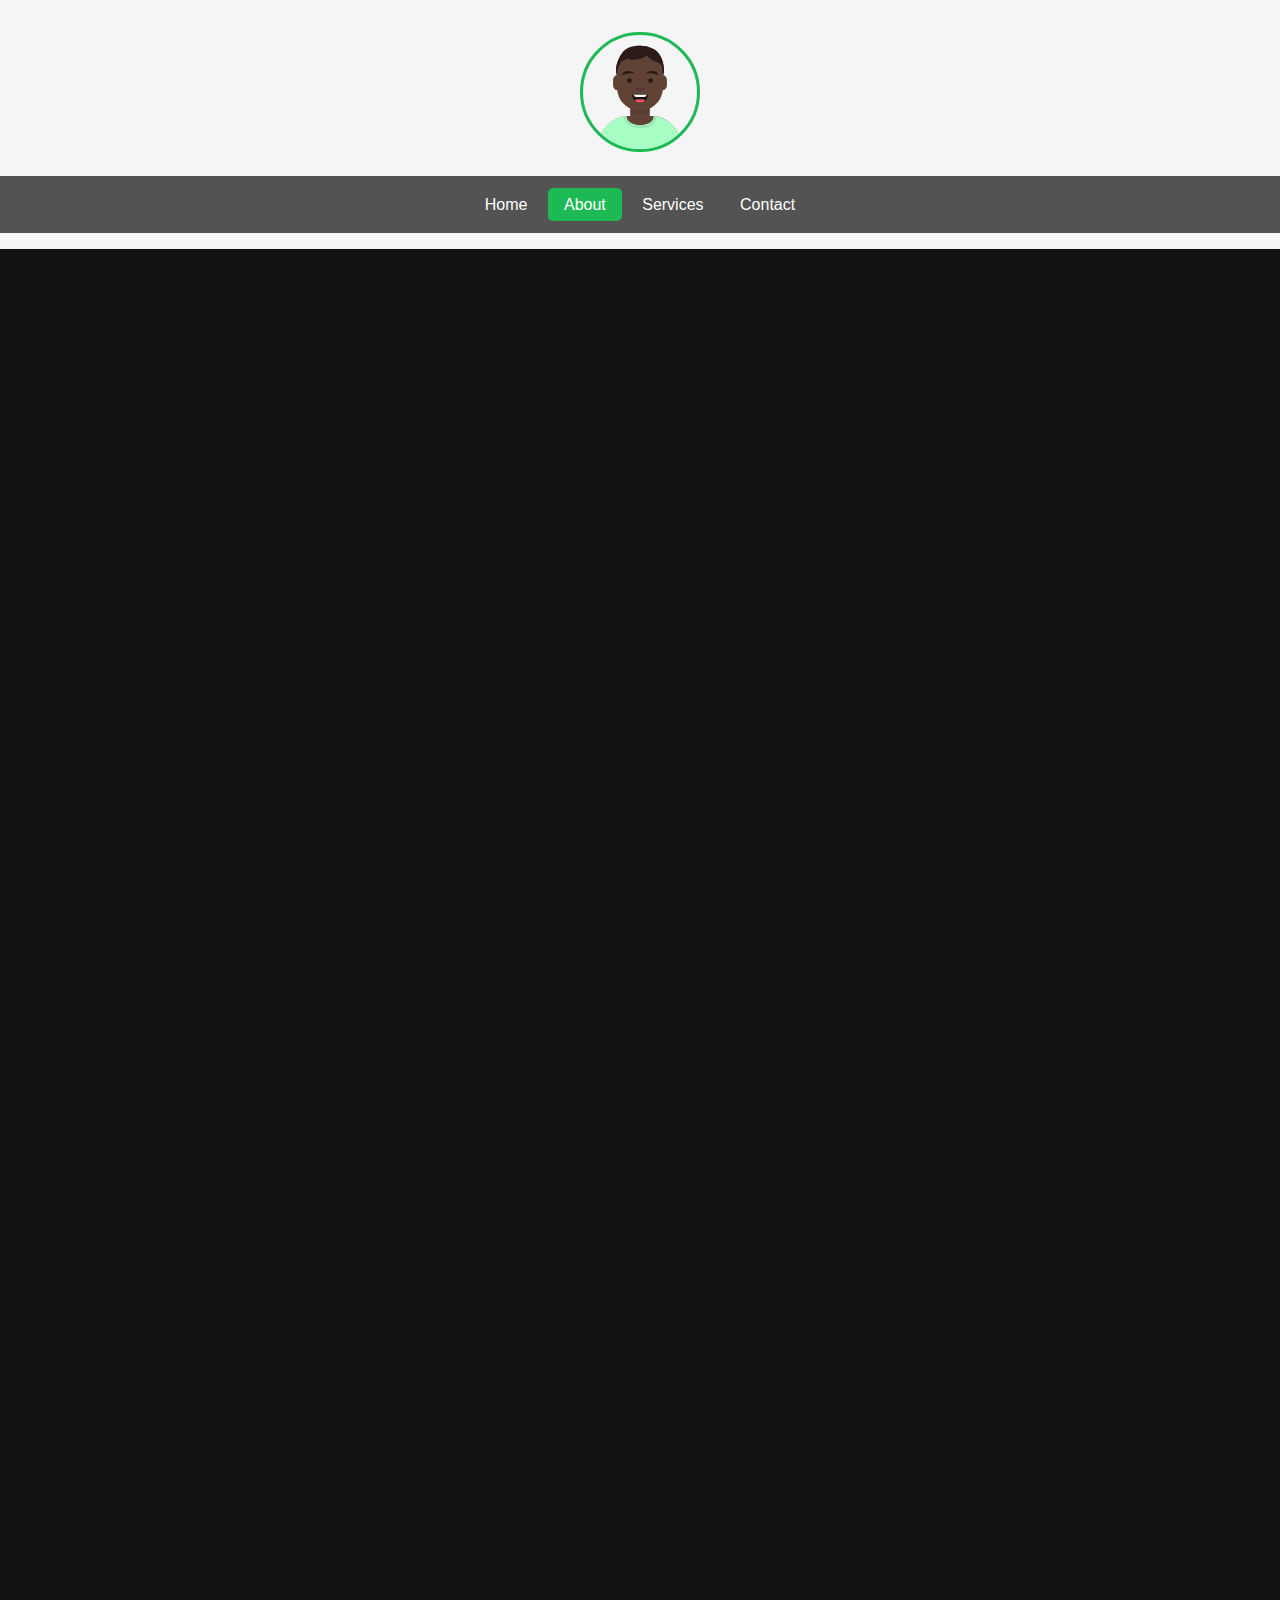
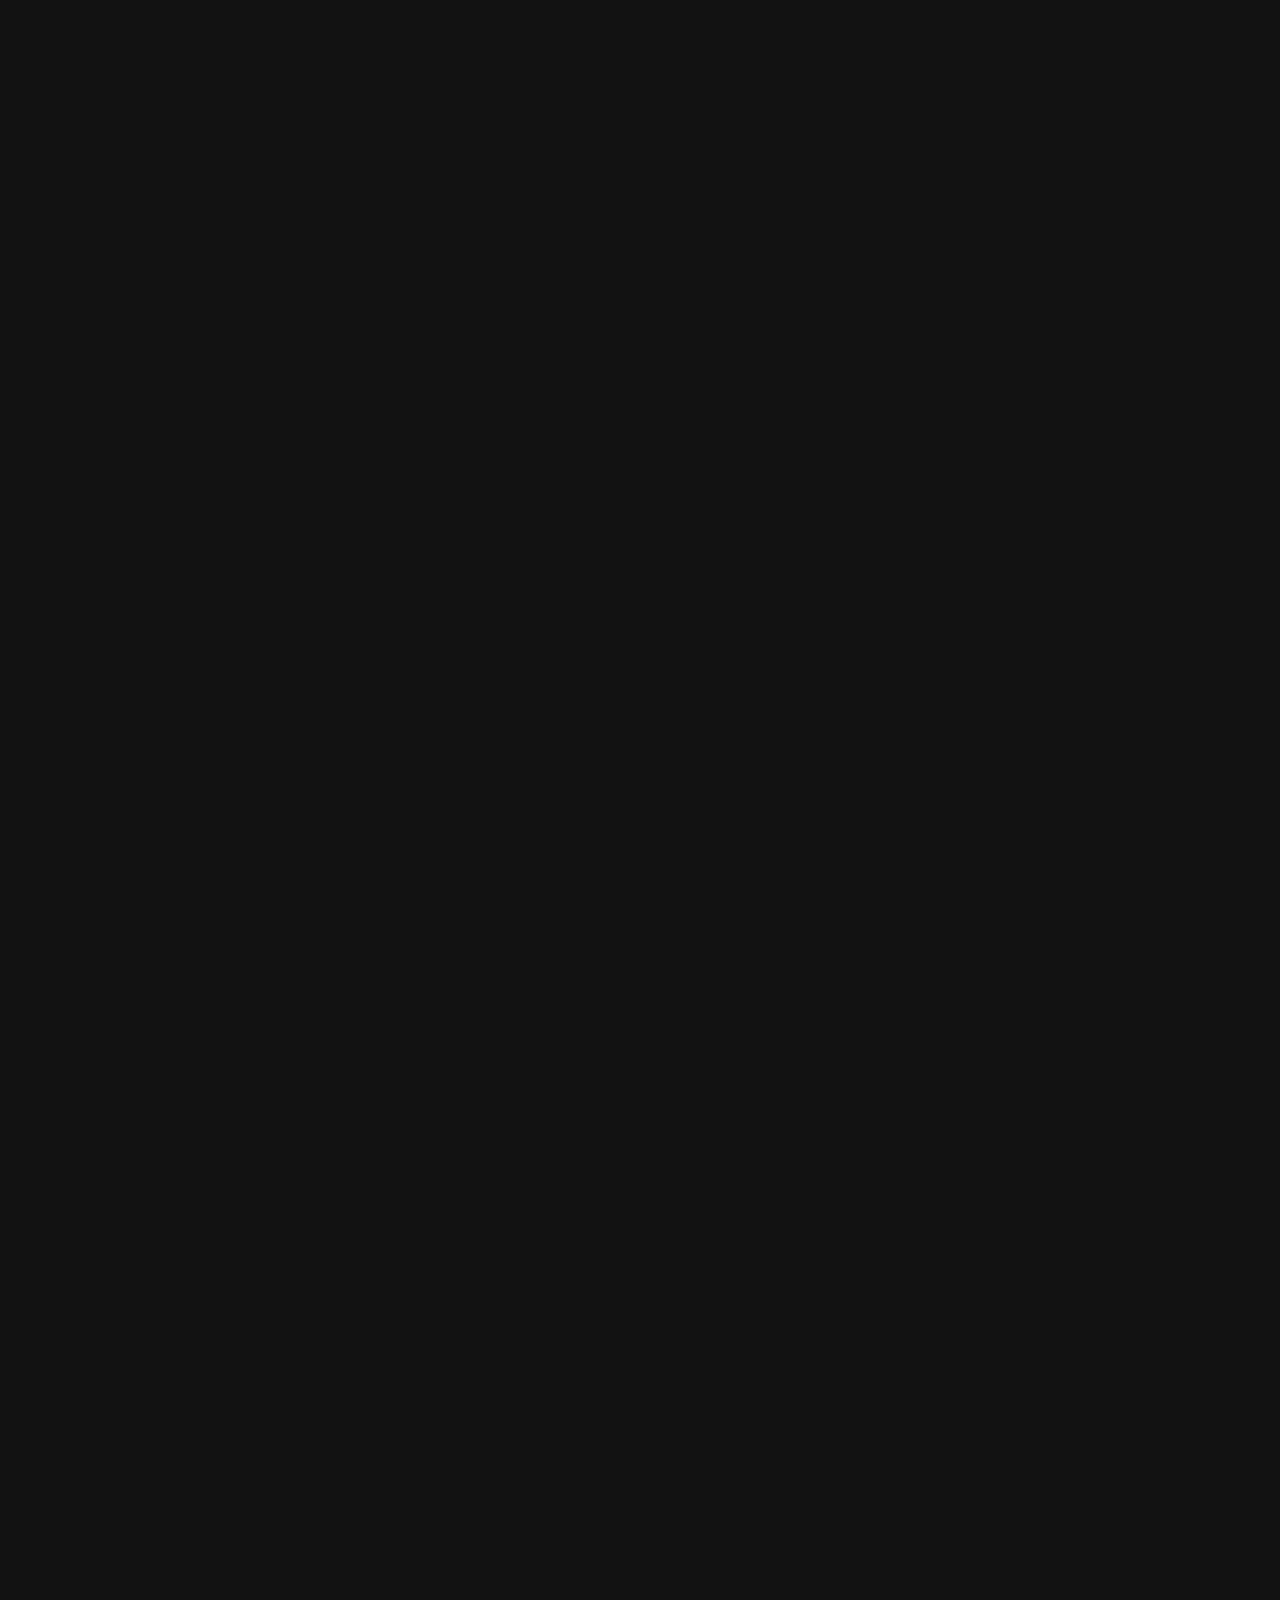
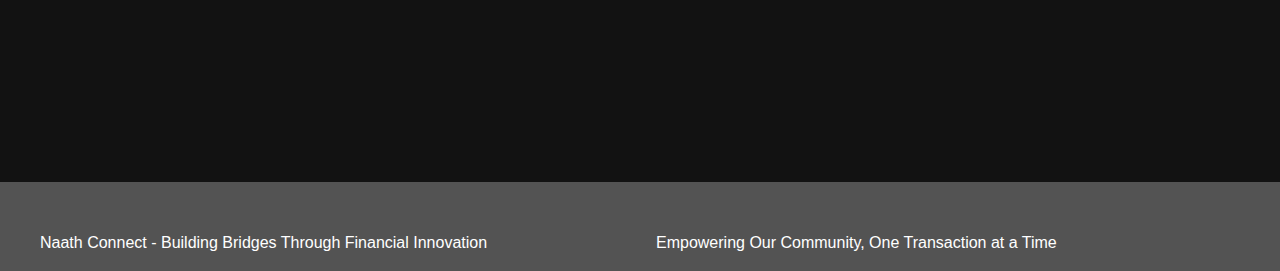
<file: about.html>
<!DOCTYPE html>
<html lang="en">
<head>
    <meta charset="UTF-8">
    <meta name="viewport" content="width=device-width, initial-scale=1.0">
    <title>Our Story - Naath Connect</title>
    <link rel="stylesheet" href="assets/css/style.css">
    <link rel="stylesheet" href="assets/css/animations.css">
</head>
<body>
    <header>
        <div class="avatar-container">
            <div class="floating-avatar">
                <img src="assets/images/avatar.svg" alt="Naath Connect Avatar">
            </div>
        </div>
        <nav>
            <a href="index.html">Home</a>
            <a href="about.html" class="active">About</a>
            <a href="services.html">Services</a>
            <a href="contact.html">Contact</a>
        </nav>
    </header>

    <main class="page-transition">
        <section class="hero about-hero">
            <h1>Our Story</h1>
            <p>Built by Family, for Family</p>
        </section>

        <section class="purpose-section">
            <div class="container">
                <h2>Our Purpose</h2>
                <div class="purpose-content">
                    <p class="emphasis-text">We exist because we've lived the struggle. Like you, we've felt the weight of responsibility to support our families across continents, watching as traditional money transfer services took advantage of our necessity to send money home.</p>
                    <div class="purpose-card">
                        <h3>Born from Necessity</h3>
                        <p>Every dollar sent home can mean the difference between a meal on the table or a child's education. We understand this because we've been there – watching large corporations profit from our community's need to support loved ones.</p>
                    </div>
                </div>
            </div>
        </section>

        <section class="mission-section">
            <div class="container">
                <h2>Our Mission</h2>
                <div class="mission-grid">
                    <div class="mission-card">
                        <h3>Community First</h3>
                        <p>To provide accessible, secure, and affordable financial services that empower African communities and strengthen family bonds across borders.</p>
                    </div>
                    <div class="mission-card">
                        <h3>Breaking Barriers</h3>
                        <p>By integrating with WhatsApp and supporting local languages, we're making money transfers as natural as sending a message to family.</p>
                    </div>
                </div>
            </div>
        </section>

        <section class="values-section">
            <div class="container">
                <h2>Our Values</h2>
                <div class="values-grid">
                    <div class="value-card">
                        <h3>Integrity Through Service</h3>
                        <p>Every transaction is handled with the care and respect your family deserves. We're not just a service – we're part of your support system.</p>
                    </div>
                    <div class="value-card">
                        <h3>Radical Transparency</h3>
                        <p>No hidden fees, no surprises. We believe you deserve to know exactly how your money moves and what it costs.</p>
                    </div>
                    <div class="value-card">
                        <h3>Community Empowerment</h3>
                        <p>By choosing Naath Connect, you're investing in a service that understands and reinvests in our community's growth.</p>
                    </div>
                </div>
            </div>
        </section>

        <section class="vision-section">
            <div class="container">
                <h2>Our Vision</h2>
                <div class="vision-content">
                    <p class="emphasis-text">We envision a world where distance doesn't mean financial disconnection. Where every family has access to fair, dignified financial services that understand their unique needs and values.</p>
                    <div class="vision-points">
                        <div class="vision-point">
                            <h3>Language Inclusion</h3>
                            <p>Supporting English and Nuer currently, but dedicated to support Swahilli, Arabic, Dinka, Anyuak, and Amharic – because financial services should speak your language.</p>
                        </div>
                        <div class="vision-point">
                            <h3>Familiar Interface</h3>
                            <p>Using WhatsApp integration because we believe financial services should feel as familiar as chatting with family.</p>
                        </div>
                        <div class="vision-point">
                            <h3>Community Growth</h3>
                            <p>Building a financial bridge that grows stronger with every transaction, supporting our community's prosperity.</p>
                        </div>
                    </div>
                </div>
            </div>
        </section>

        <section class="community-impact">
            <div class="container">
                <h2>Real Impact, Real Stories</h2>
                <div class="impact-content">
                    <p class="emphasis-text">Every transaction through Naath Connect is more than money – it's medicine for a sick relative, education for a child, or support for a family business. We know because these are our stories too.</p>
                </div>
            </div>
        </section>
    </main>

    <footer class="footer">
        <div class="footer-content">
            <p>Naath Connect - Building Bridges Through Financial Innovation</p>
            <p>Empowering Our Community, One Transaction at a Time</p>
        </div>
    </footer>
    <script src="assets/js/main.js"></script>
</body>
</html>
</file>
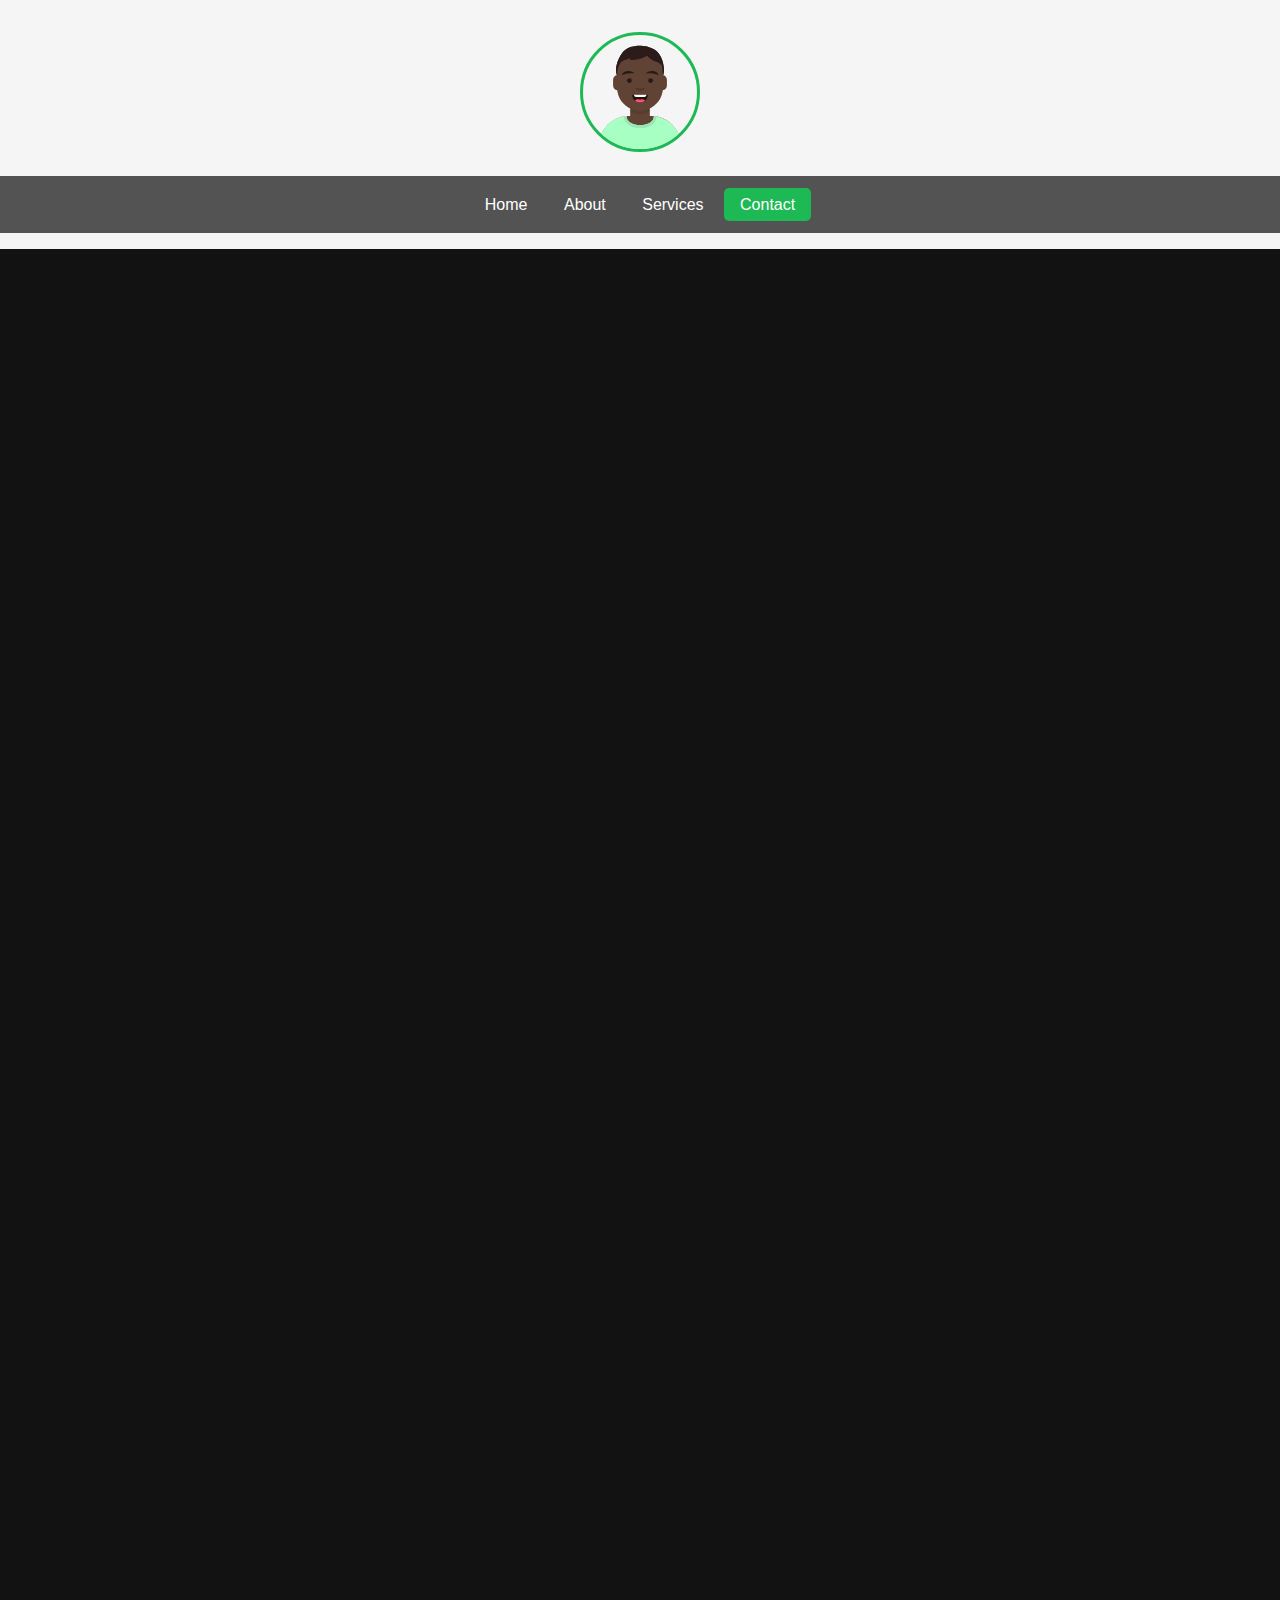
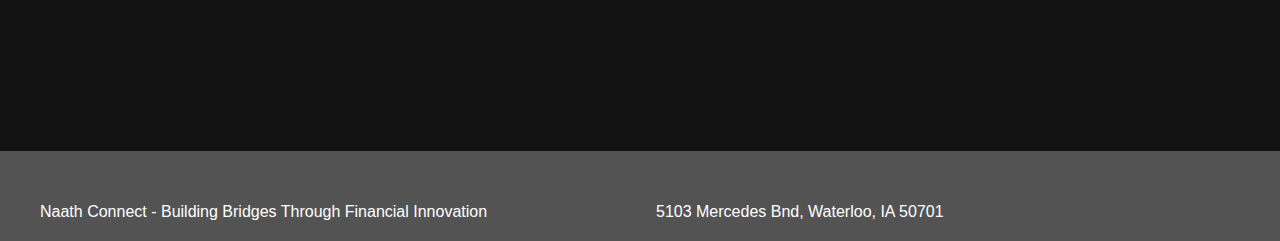
<file: contact.html>
<!DOCTYPE html>
<html lang="en">
<head>
    <meta charset="UTF-8">
    <meta name="viewport" content="width=device-width, initial-scale=1.0">
    <title>Contact Us - Naath Connect</title>
    <link rel="stylesheet" href="assets/css/style.css">
    <link rel="stylesheet" href="assets/css/animations.css">
</head>
<body>
    <header>
        <div class="avatar-container">
            <div class="floating-avatar">
                <img src="assets/images/avatar.svg" alt="Naath Connect Avatar">
            </div>
        </div>
        <nav>
            <a href="index.html">Home</a>
            <a href="about.html">About</a>
            <a href="services.html">Services</a>
            <a href="contact.html" class="active">Contact</a>
        </nav>
    </header>

    <main class="page-transition">
        <section class="hero contact-hero">
            <h1>Contact Us</h1>
            <p>Your Family's Connection Matters to Us</p>
        </section>

        <section class="contact-wrapper">
            <div class="contact-container">
                <div class="contact-info-card">
                    <h2>Let's Connect</h2>
                    <p class="contact-intro">We understand the importance of every transaction and are here to support you in your language of choice.</p>
                    
                    <div class="contact-methods">
                        <div class="contact-method whatsapp">
                            <i class="icon whatsapp"></i>
                            <h3>WhatsApp</h3>
                            <p>Chat with us directly in your preferred language</p>
                            <a href="https://wa.me/YOUR_WHATSAPP_NUMBER" class="btn whatsapp-btn">Start Chat</a>
                        </div>

                        <div class="contact-method phone">
                            <i class="icon phone"></i>
                            <h3>Phone Support</h3>
                            <p>Call us for immediate assistance</p>
                            <a href="tel:+18005551234" class="contact-link">+1 (800) 555-1234</a>
                        </div>

                        <div class="contact-method email">
                            <i class="icon email"></i>
                            <h3>Email</h3>
                            <p>Write to us anytime</p>
                            <a href="mailto:support@naathconnect.com" class="contact-link">support@naathconnect.com</a>
                        </div>
                    </div>
                </div>

                <div class="contact-form-card">
                    <h2>Send Us a Message</h2>
                    <p>We'll respond in your preferred language</p>
                    <form id="contactForm" class="modern-form">
                        <div class="form-group">
                            <label for="name">Your Name</label>
                            <input type="text" id="name" name="name" required>
                        </div>
                        
                        <div class="form-group">
                            <label for="email">Your Email</label>
                            <input type="email" id="email" name="email" required>
                        </div>

                        <div class="form-group">
                            <label for="language">Preferred Language</label>
                            <select id="language" name="language">
                                <option value="english">English</option>
                                <option value="nuer">Nuer</option>
                                <option value="dinka">Dinka</option>
                                <option value="arabic">Arabic</option>
                            </select>
                        </div>
                        
                        <div class="form-group">
                            <label for="message">Your Message</label>
                            <textarea id="message" name="message" rows="5" required></textarea>
                        </div>
                        
                        <button type="submit" class="btn primary">Send Message</button>
                    </form>
                </div>
            </div>
        </section>
    </main>

    <footer class="footer">
        <div class="footer-content">
            <p>Naath Connect - Building Bridges Through Financial Innovation</p>
            <p>5103 Mercedes Bnd, Waterloo, IA 50701</p>
        </div>
    </footer>
    <script src="assets/js/main.js"></script>
</body>
</html>
</file>
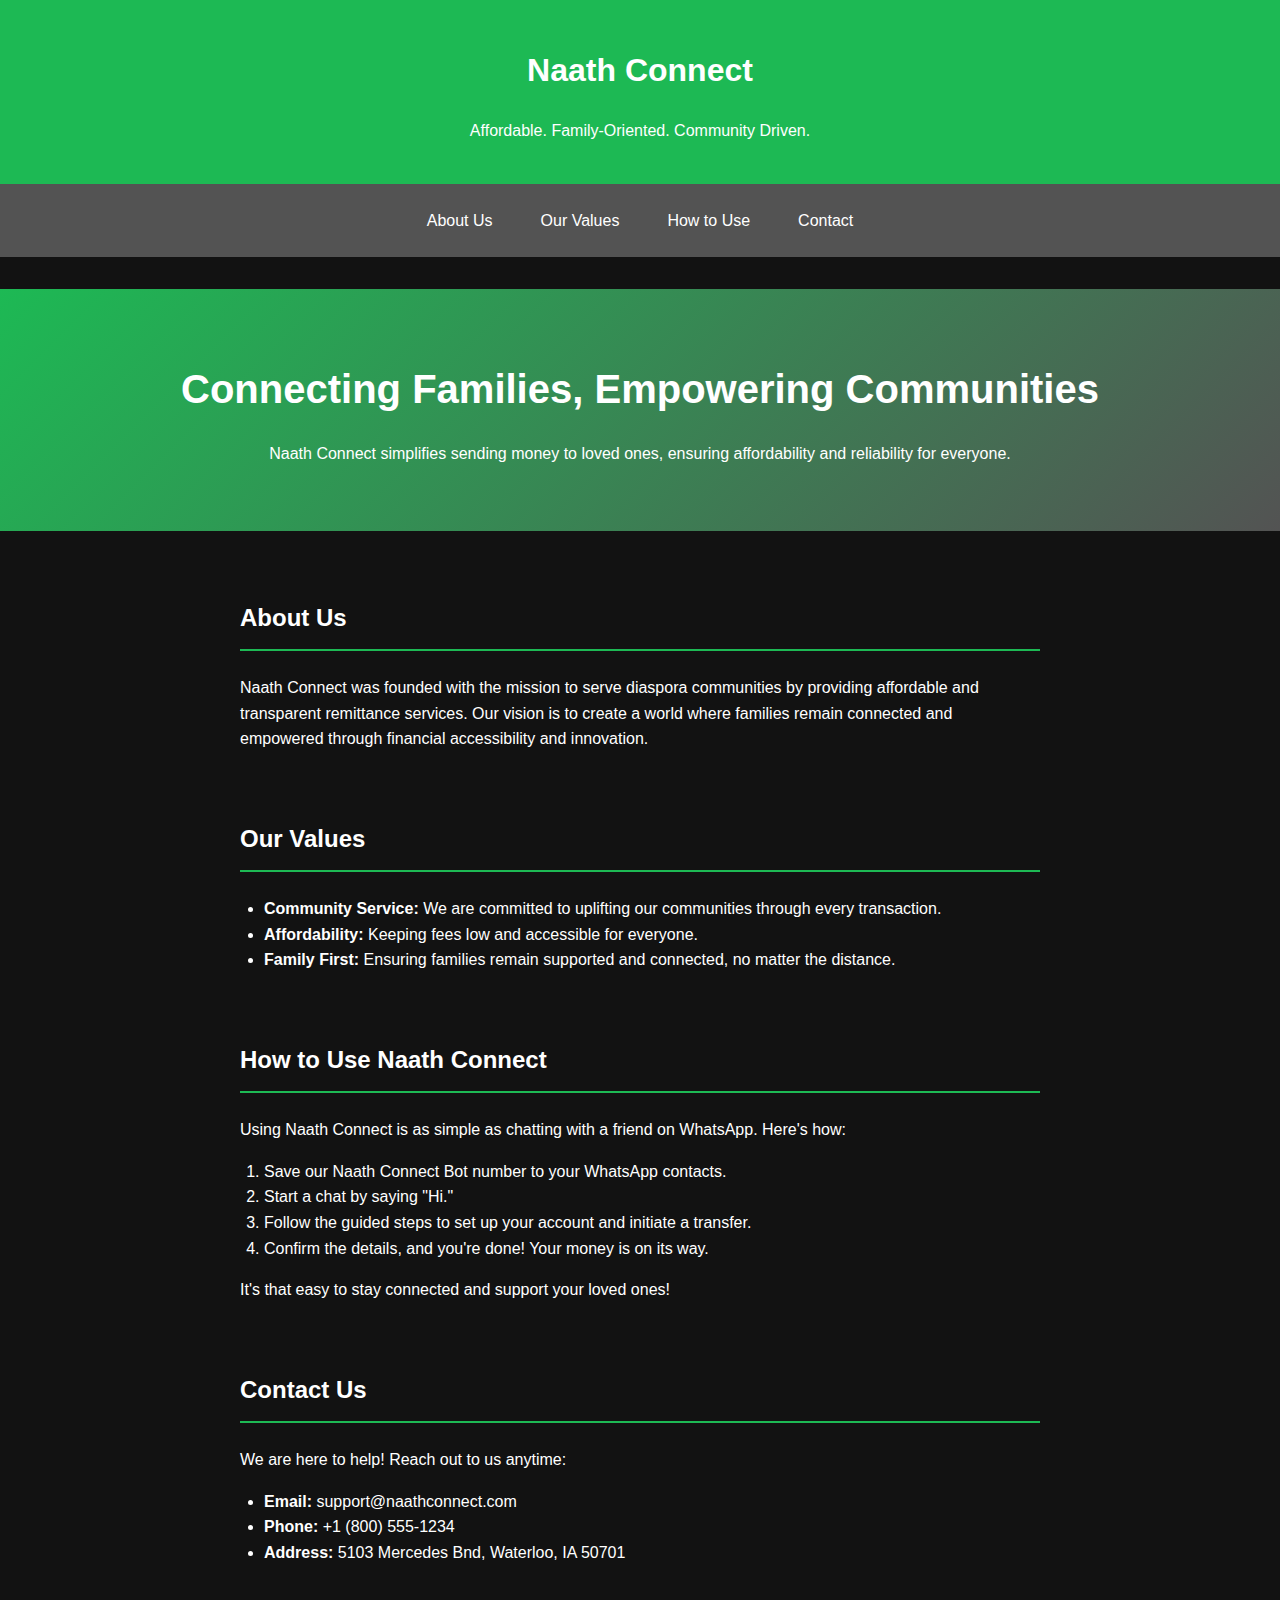
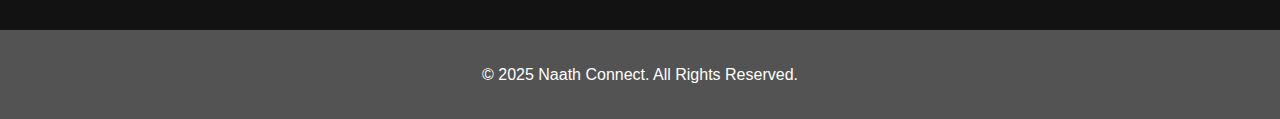
<file: index2.html>
<!DOCTYPE html>
<html lang="en">
<head>
    <meta charset="UTF-8">
    <meta name="viewport" content="width=device-width, initial-scale=1.0">
    <title>Naath Connect</title>
    <style>
        :root {
            --primary-color: #1db954;
            --background-color: #121212;
            --text-color: #ffffff;
            --accent-color: #535353;
        }

        body {
            font-family: 'Arial', sans-serif;
            margin: 0;
            padding: 0;
            background-color: var(--background-color);
            color: var(--text-color);
            line-height: 1.6;
        }

        header {
            background-color: var(--primary-color);
            color: var(--text-color);
            text-align: center;
            padding: 1.5em 0;
        }

        nav {
            display: flex;
            flex-wrap: wrap;
            justify-content: center;
            background-color: var(--accent-color);
            padding: 0.5em 0;
        }

        nav a {
            color: var(--text-color);
            margin: 0.5em;
            text-decoration: none;
            padding: 0.5em 1em;
            border-radius: 5px;
            transition: background-color 0.3s;
        }

        nav a:hover {
            background-color: var(--primary-color);
        }

        .hero {
            text-align: center;
            padding: 3em 1em;
            background: linear-gradient(135deg, var(--primary-color), var(--accent-color));
            color: var(--text-color);
        }

        .hero h1 {
            font-size: 2.5em;
            margin: 0.5em 0;
        }

        .container {
            max-width: 800px;
            margin: 0 auto;
            padding: 1em;
        }

        section {
            margin: 2em 0;
        }

        section h2 {
            border-bottom: 2px solid var(--primary-color);
            padding-bottom: 0.5em;
            margin-bottom: 1em;
        }

        ul, ol {
            padding-left: 1.5em;
        }

        footer {
            background-color: var(--accent-color);
            text-align: center;
            padding: 1em 0;
            margin-top: 2em;
        }

        @media (max-width: 768px) {
            .hero h1 {
                font-size: 2em;
            }
            nav a {
                margin: 0.25em;
                padding: 0.5em;
            }
        }
    </style>
</head>
<body>
    <header>
        <h1>Naath Connect</h1>
        <p>Affordable. Family-Oriented. Community Driven.</p>
    </header>

    <nav>
        <a href="#about">About Us</a>
        <a href="#values">Our Values</a>
        <a href="#how-to">How to Use</a>
        <a href="#contact">Contact</a>
    </nav>

    <section class="hero">
        <h1>Connecting Families, Empowering Communities</h1>
        <p>Naath Connect simplifies sending money to loved ones, ensuring affordability and reliability for everyone.</p>
    </section>

    <section id="about" class="container">
        <h2>About Us</h2>
        <p>Naath Connect was founded with the mission to serve diaspora communities by providing affordable and transparent remittance services. Our vision is to create a world where families remain connected and empowered through financial accessibility and innovation.</p>
    </section>

    <section id="values" class="container">
        <h2>Our Values</h2>
        <ul>
            <li><strong>Community Service:</strong> We are committed to uplifting our communities through every transaction.</li>
            <li><strong>Affordability:</strong> Keeping fees low and accessible for everyone.</li>
            <li><strong>Family First:</strong> Ensuring families remain supported and connected, no matter the distance.</li>
        </ul>
    </section>

    <section id="how-to" class="container">
        <h2>How to Use Naath Connect</h2>
        <p>Using Naath Connect is as simple as chatting with a friend on WhatsApp. Here's how:</p>
        <ol>
            <li>Save our Naath Connect Bot number to your WhatsApp contacts.</li>
            <li>Start a chat by saying "Hi."</li>
            <li>Follow the guided steps to set up your account and initiate a transfer.</li>
            <li>Confirm the details, and you're done! Your money is on its way.</li>
        </ol>
        <p>It's that easy to stay connected and support your loved ones!</p>
    </section>

    <section id="contact" class="container">
        <h2>Contact Us</h2>
        <p>We are here to help! Reach out to us anytime:</p>
        <ul>
            <li><strong>Email:</strong> support@naathconnect.com</li>
            <li><strong>Phone:</strong> +1 (800) 555-1234</li>
            <li><strong>Address:</strong> 5103 Mercedes Bnd, Waterloo, IA 50701</li>
        </ul>
    </section>

    <footer>
        <p>&copy; 2025 Naath Connect. All Rights Reserved.</p>
    </footer>
</body>
</html>
</file>
<file: assets/css/style.css>
:root {
    --primary-color: #1db954;
    --secondary-color: #3498DB;
    --background-color: #121212;
    --text-color: #ffffff;
    --accent-color: #535353;
    --light-bg: #1e1e1e;
    --card-bg: #282828;
}

* {
    margin: 0;
    padding: 0;
    box-sizing: border-box;
}

body {
    font-family: 'Inter', sans-serif;
    line-height: 1.6;
    background-color: var(--background-color);
    color: var(--text-color);
}

/* Header styles */
header {
    background: #f5f5f5;
    /* background: lightgreen; */
    padding: 1rem 0;
    position: relative;
    display: flex;
    flex-direction: column;
    align-items: center;
}

.logo-container {
    position: absolute;
    left: 10rem;
    top: 35%;
    transform: translateY(-50%);
    z-index: 2;
    background:  #f5f5f5;
}

.official-logo {
    max-height: 40px;
    width: auto;
    display: block;
}

.avatar-container {
    text-align: center;
    margin: 0 auto;
    padding: 1rem 0;
}

.floating-avatar img {
    width: 120px;
    height: 120px;
    border-radius: 50%;
    border: 3px solid var(--primary-color);
}

/* Navigation styles */
nav {
    background: var(--accent-color);
    padding: 1rem 0;
    width: 100%;
    text-align: center;
}

.nav-links {
    display: flex;
    justify-content: center;
    gap: 1rem;
    max-width: 600px;
    margin: 0 auto;
}

nav a {
    color: var(--text-color);
    text-decoration: none;
    padding: 0.5rem 1rem;
    border-radius: 5px;
    transition: all 0.3s ease;
}

nav a:hover, 
nav a.active {
    background-color: var(--primary-color);
}

/* Responsive adjustments */
@media (max-width: 768px) {
    .logo-container {
        position: static;
        transform: none;
        margin: 1rem auto;
        text-align: center;
    }
    
    .official-logo {
        max-height: 50px;
    }

    nav {
        padding: 0.5rem;
    }

    .nav-links {
        flex-wrap: wrap;
        justify-content: center;
    }

    nav a {
        margin: 0.25rem;
    }
}

/* Animation section styles */
.animation-section {
    position: relative;
    min-height: 300px;
    overflow: hidden;
    margin-bottom: 2rem;
    background: linear-gradient(135deg, var(--primary-color), var(--accent-color));
    border-radius: 15px;
    display: flex;
    align-items: center;
    justify-content: center;
}

#welcome-animation {
    width: 100%;
    height: 100%;
    position: absolute;
    top: 0;
    left: 0;
}

/* Responsive adjustments */
@media (max-width: 768px) {
    .logo-container {
        position: static;
        transform: none;
        text-align: center;
        border-radius: 10px;
        margin: 1rem auto;
        width: fit-content;
        background: transparent;
    }
    
    .official-logo {
        max-height: 50px;
    }
}

/* Responsive adjustments */
@media (max-width: 768px) {
    .logo-container {
        position: static;
        transform: none;
        text-align: center;
        border-radius: 10px;
        margin: 1rem auto;
        width: fit-content;
        background: transparent; /* Remove separate background on mobile */
    }
    
    header {
        padding-top: 1rem;
        text-align: center;
    }
}
.nav-container {
    max-width: 1200px;
    margin: 0 auto;
    padding: 0 2rem;
    display: flex;
    justify-content: center;
    align-items: center;
    gap: 2rem;
}

nav a {
    color: var(--text-color);
    text-decoration: none;
    padding: 0.5rem 1rem;
    border-radius: 5px;
    transition: all 0.3s ease;
}

nav a:hover, nav a.active {
    background-color: var(--primary-color);
    transform: translateY(-2px);
}

/* Hero Section */
.hero {
    min-height: 400px;
    text-align: center;
    padding: 4rem 2rem;
    background: linear-gradient(135deg, var(--primary-color), var(--accent-color));
    border-radius: 15px;
    display: flex;
    align-items: center;
    justify-content: center;
}

.hero-content {
    width: 100%;
    max-width: 800px;
    margin: 0 auto;
}

.hero h1 {
    font-size: 2.5rem;
    margin-bottom: 1rem;
}

.hero p {
    font-size: 1.2rem;
    max-width: 600px;
    margin: 0 auto;
}

/* Feature Cards */
.features {
    padding: 4rem 2rem;
    background: var(--light-bg);
}

.feature-grid {
    display: grid;
    grid-template-columns: repeat(auto-fit, minmax(280px, 1fr));
    gap: 2rem;
    max-width: 1200px;
    margin: 0 auto;
}

.feature-card {
    background: var(--card-bg);
    padding: 2rem;
    border-radius: 12px;
    box-shadow: 0 4px 6px rgba(0,0,0,0.1);
    transition: transform 0.3s ease;
    border: 1px solid rgba(255,255,255,0.1);
}

.feature-card:hover {
    transform: translateY(-5px);
    border-color: var(--primary-color);
}

.feature-card h3 {
    color: var(--primary-color);
    margin-bottom: 1rem;
}

/* How To Section */
.how-to {
    padding: 4rem 2rem;
    background: var(--background-color);
}

.steps {
    max-width: 800px;
    margin: 2rem auto;
}

.step {
    display: flex;
    align-items: center;
    gap: 1.5rem;
    margin-bottom: 2rem;
    padding: 1.5rem;
    background: var(--card-bg);
    border-radius: 8px;
    border: 1px solid rgba(255,255,255,0.1);
}

.step-number {
    background: var(--primary-color);
    color: var(--text-color);
    width: 40px;
    height: 40px;
    border-radius: 50%;
    display: flex;
    align-items: center;
    justify-content: center;
    font-weight: bold;
}

/* Buttons */
.btn {
    display: inline-block;
    padding: 0.8rem 1.5rem;
    border-radius: 25px;
    text-decoration: none;
    transition: all 0.3s ease;
    font-weight: 600;
}

.btn.primary {
    background: var(--primary-color);
    color: var(--text-color);
}

.btn.secondary {
    background: transparent;
    border: 2px solid var(--primary-color);
    color: var(--primary-color);
}

.btn:hover {
    transform: translateY(-2px);
    box-shadow: 0 4px 12px rgba(29, 185, 84, 0.3);
}

/* Footer */
footer {
    background: var(--accent-color);
    color: var(--text-color);
    padding: 3rem 2rem 1rem;
}

.footer-content {
    max-width: 1200px;
    margin: 0 auto;
    display: grid;
    grid-template-columns: repeat(auto-fit, minmax(250px, 1fr));
    gap: 2rem;
}

.footer-section h4 {
    color: var(--primary-color);
    margin-bottom: 1rem;
}

.footer-section a {
    color: var(--text-color);
    text-decoration: none;
    display: block;
    margin-bottom: 0.5rem;
    transition: color 0.3s ease;
}

.footer-section a:hover {
    color: var(--primary-color);
}

.footer-bottom {
    text-align: center;
    margin-top: 2rem;
    padding-top: 2rem;
    border-top: 1px solid rgba(255,255,255,0.1);
}

/* Section Headers */
section h2 {
    text-align: center;
    margin-bottom: 2rem;
    color: var(--primary-color);
    font-size: 2rem;
}

/* Container */
.container {
    max-width: 1200px;
    margin: 0 auto;
    padding: 0 2rem;
}

/* Animations */
@keyframes fadeIn {
    from {
        opacity: 0;
        transform: translateY(20px);
    }
    to {
        opacity: 1;
        transform: translateY(0);
    }
}

.fade-in {
    animation: fadeIn 0.5s ease-out forwards;
}

/* Responsive Design */
@media (max-width: 1200px) {
    .animation-section,
    .hero {
        margin: 2rem;
        min-height: 350px;
    }
}

@media (max-width: 768px) {
    .animation-section,
    .hero {
        min-height: 300px;
        margin: 1rem;
        padding: 2rem 1rem;
    }

    .hero h1 {
        font-size: 2rem;
    }

    .hero p {
        font-size: 1.1rem;
    }
}

@media (max-width: 480px) {
    .animation-section,
    .hero {
        min-height: 250px;
        margin: 1rem;
    }
}

/* Dark Mode Optimizations */
@media (prefers-color-scheme: dark) {
    .feature-card {
        background: var(--card-bg);
    }

    .btn.secondary {
        border-color: var(--primary-color);
        color: var(--text-color);
    }
}

/* Contact Page Styles */
.contact-hero {
    background: linear-gradient(135deg, var(--primary-color), var(--accent-color));
    padding: 4rem 2rem;
}

.contact-wrapper {
    background: var(--background-color);
    padding: 4rem 2rem;
}

.contact-container {
    max-width: 1200px;
    margin: 0 auto;
    display: grid;
    grid-template-columns: 1fr 1fr;
    gap: 3rem;
    padding: 2rem;
}

.contact-info-card,
.contact-form-card {
    background: var(--card-bg);
    padding: 2rem;
    border-radius: 12px;
    box-shadow: 0 4px 20px rgba(0,0,0,0.1);
}

.contact-methods {
    display: grid;
    gap: 2rem;
    margin-top: 2rem;
}

.contact-method {
    padding: 1.5rem;
    border: 1px solid rgba(255,255,255,0.1);
    border-radius: 8px;
    transition: all 0.3s ease;
}

.contact-method:hover {
    border-color: var(--primary-color);
    transform: translateY(-5px);
}

.contact-link {
    color: lightblue;
    text-decoration: none;
    display: block;
    margin-bottom: 0.5rem;
    transition: color 0.3s ease;
    font-style: italic;
}

.modern-form .form-group {
    margin-bottom: 1.5rem;
}

.modern-form label {
    display: block;
    margin-bottom: 0.5rem;
    color: var(--text-color);
}

.modern-form input,
.modern-form select,
.modern-form textarea {
    width: 100%;
    padding: 0.8rem;
    border: 1px solid rgba(255,255,255,0.1);
    border-radius: 6px;
    background: var(--background-color);
    color: var(--text-color);
    transition: all 0.3s ease;
}

.modern-form input:focus,
.modern-form select:focus,
.modern-form textarea:focus {
    border-color: var(--primary-color);
    outline: none;
    box-shadow: 0 0 0 2px rgba(29,185,84,0.1);
}

.whatsapp-btn {
    background: #25D366;
    color: white;
    padding: 0.8rem 1.5rem;
    border-radius: 6px;
    text-decoration: none;
    display: inline-block;
    transition: all 0.3s ease;
}

.whatsapp-btn:hover {
    background: #128C7E;
    transform: translateY(-2px);
}

/* Responsive Design */
@media (max-width: 768px) {
    .contact-container {
        grid-template-columns: 1fr;
    }
    
    .contact-method {
        padding: 1rem;
    }
}

/* About Page Styles */
.about-hero {
    background: linear-gradient(135deg, var(--primary-color), var(--accent-color));
    padding: 6rem 2rem;
    text-align: center;
}

.emphasis-text {
    font-size: 1.25rem;
    line-height: 1.8;
    color: var(--text-color);
    max-width: 800px;
    margin: 0 auto 2rem;
    text-align: center;
}

.purpose-section,
.mission-section,
.values-section,
.vision-section,
.community-impact {
    padding: 5rem 2rem;
    background: var(--background-color);
}

.purpose-section {
    background: var(--light-bg);
}

.purpose-card,
.mission-card,
.value-card,
.vision-point {
    background: var(--card-bg);
    padding: 2rem;
    border-radius: 12px;
    margin-bottom: 2rem;
    border: 1px solid rgba(255,255,255,0.1);
    transition: all 0.3s ease;
}

.purpose-card:hover,
.mission-card:hover,
.value-card:hover,
.vision-point:hover {
    transform: translateY(-5px);
    border-color: var(--primary-color);
}

.values-grid {
    display: grid;
    grid-template-columns: repeat(auto-fit, minmax(300px, 1fr));
    gap: 2rem;
    margin-top: 2rem;
}

.mission-grid {
    display: grid;
    grid-template-columns: repeat(2, 1fr);
    gap: 2rem;
}

.vision-points {
    display: grid;
    grid-template-columns: repeat(auto-fit, minmax(280px, 1fr));
    gap: 2rem;
    margin-top: 3rem;
}

h2 {
    color: var(--primary-color);
    font-size: 2.5rem;
    margin-bottom: 2rem;
    text-align: center;
}

h3 {
    color: var(--primary-color);
    margin-bottom: 1rem;
    font-size: 1.5rem;
}

.community-impact {
    background: linear-gradient(135deg, var(--accent-color), var(--primary-color));
    color: white;
    text-align: center;
}

.community-impact h2 {
    color: white;
}

/* Responsive Design */
@media (max-width: 768px) {
    .mission-grid {
        grid-template-columns: 1fr;
    }

    .values-grid {
        grid-template-columns: 1fr;
    }

    .emphasis-text {
        font-size: 1.1rem;
        padding: 0 1rem;
    }

    h2 {
        font-size: 2rem;
    }
}

.hero-section {
    text-align: center;
    padding: 4rem 2rem;
    background: var(--gradient-bg);
    border-radius: 15px;
    margin-bottom: 3rem;
}

.lottie-container {
    max-width: 400px;
    margin: 0 auto 2rem;
}

.services-grid {
    display: grid;
    grid-template-columns: repeat(auto-fit, minmax(300px, 1fr));
    gap: 2rem;
    padding: 2rem 0;
}

.service-card {
    background: var(--card-bg);
    padding: 2rem;
    border-radius: 15px;
    box-shadow: 0 4px 6px rgba(0, 0, 0, 0.1);
    transition: transform 0.3s ease;
}

.service-card:hover {
    transform: translateY(-5px);
}

.service-icon {
    width: 64px;
    height: 64px;
    margin-bottom: 1.5rem;
}

.service-features {
    list-style: none;
    padding: 0;
    margin: 1.5rem 0;
}

.service-features li {
    margin: 0.5rem 0;
    padding-left: 1.5rem;
    position: relative;
}

.service-features li:before {
    content: "✓";
    position: absolute;
    left: 0;
    color: var(--primary-color);
}

.hero {
    position: relative;
    overflow: hidden;
    min-height: 500px;
    display: flex;
    align-items: center;
    justify-content: center;
}

.hero-animation-container {
    position: absolute;
    top: 0;
    left: 0;
    width: 100%;
    height: 100%;
    z-index: 1;
    opacity: 0.15; /* Adjust this value to control animation transparency */
}

#hero-animation {
    width: 100%;
    height: 100%;
}

.hero-content {
    position: relative;
    z-index: 2;
    text-align: center;
    padding: 2rem;
    background: rgba(0, 0, 0, 0.5); /* Semi-transparent background for better text readability */
    border-radius: 15px;
    backdrop-filter: blur(5px);
}

/* Update existing hero styles */
.hero h1 {
    font-size: 3rem;
    margin-bottom: 1.5rem;
    color: var(--text-color);
    text-shadow: 2px 2px 4px rgba(0, 0, 0, 0.3);
}

.hero p {
    font-size: 1.5rem;
    max-width: 800px;
    margin: 0 auto 2rem;
    color: var(--text-color);
    text-shadow: 1px 1px 2px rgba(0, 0, 0, 0.3);
}

@media (max-width: 768px) {
    .logo-container {
        position: static;
        transform: none;
        text-align: center;
        margin-bottom: 1rem;
    }
    
    header {
        padding-top: 1rem;
    }
    
    .official-logo {
        max-height: 50px;
    }
}
</file>
<file: assets/css/animations.css>
/* Core Animations */
@keyframes float {
    0%, 100% { transform: translateY(0px) rotate(0deg); }
    25% { transform: translateY(-8px) rotate(1deg); }
    50% { transform: translateY(-15px) rotate(0deg); }
    75% { transform: translateY(-8px) rotate(-1deg); }
}

@keyframes fadeIn {
    from {
        opacity: 0;
        transform: translateY(30px);
    }
    to {
        opacity: 1;
        transform: translateY(0);
    }
}

@keyframes slideInUp {
    from {
        opacity: 0;
        transform: translateY(50px);
    }
    to {
        opacity: 1;
        transform: translateY(0);
    }
}

@keyframes slideInLeft {
    from {
        opacity: 0;
        transform: translateX(-50px);
    }
    to {
        opacity: 1;
        transform: translateX(0);
    }
}

@keyframes slideInRight {
    from {
        opacity: 0;
        transform: translateX(50px);
    }
    to {
        opacity: 1;
        transform: translateX(0);
    }
}

@keyframes bounce {
    0%, 20%, 50%, 80%, 100% {
        transform: translateY(0);
    }
    40% {
        transform: translateY(-10px);
    }
    60% {
        transform: translateY(-5px);
    }
}

@keyframes pulse {
    0%, 100% {
        transform: scale(1);
    }
    50% {
        transform: scale(1.05);
    }
}

@keyframes shake {
    0%, 100% { transform: translateX(0); }
    25% { transform: translateX(-5px); }
    75% { transform: translateX(5px); }
}

@keyframes borderSlide {
    0% {
        transform: translateX(-100%);
    }
    100% {
        transform: translateX(100%);
    }
}

@keyframes glow {
    0%, 100% {
        box-shadow: 0 0 5px rgba(38, 224, 127, 0.5);
    }
    50% {
        box-shadow: 0 0 20px rgba(38, 224, 127, 0.8), 0 0 30px rgba(38, 224, 127, 0.6);
    }
}

@keyframes gradientShift {
    0% {
        background-position: 0% 50%;
    }
    50% {
        background-position: 100% 50%;
    }
    100% {
        background-position: 0% 50%;
    }
}

@keyframes morphing {
    0%, 100% {
        border-radius: 20px;
        transform: rotate(0deg);
    }
    25% {
        border-radius: 50px 20px;
        transform: rotate(1deg);
    }
    50% {
        border-radius: 20px 50px;
        transform: rotate(-1deg);
    }
    75% {
        border-radius: 40px 30px;
        transform: rotate(0.5deg);
    }
}

/* Element Classes */
.floating-avatar {
    animation: float 4s ease-in-out infinite;
    transition: transform 0.3s ease;
}

.floating-avatar:hover {
    animation-play-state: paused;
    transform: scale(1.1) rotate(5deg);
}

.fade-in {
    opacity: 0;
    animation: fadeIn 0.8s ease-out forwards;
}

.slide-up {
    opacity: 0;
    transform: translateY(30px);
    transition: all 0.8s cubic-bezier(0.4, 0, 0.2, 1);
}

.slide-up.visible {
    opacity: 1;
    transform: translateY(0);
}

.slide-in-left {
    animation: slideInLeft 0.8s ease-out;
}

.slide-in-right {
    animation: slideInRight 0.8s ease-out;
}

.bounce-in {
    animation: bounce 1s ease-out;
}

.pulse {
    animation: pulse 2s ease-in-out infinite;
}

.page-transition {
    animation: fadeIn 0.8s ease-out;
}

.animate-text {
    opacity: 0;
    animation: fadeIn 1.2s ease-in forwards;
}

.animated-gradient {
    background: linear-gradient(-45deg, #26E07F, #2DD284, #34D399, #26E07F);
    background-size: 400% 400%;
    animation: gradientShift 3s ease infinite;
}

.morphing-card {
    animation: morphing 6s ease-in-out infinite;
}

.glow-effect {
    animation: glow 2s ease-in-out infinite alternate;
}

/* Interactive Elements */
.btn, .cta-button, .whatsapp-btn {
    position: relative;
    overflow: hidden;
    transition: all 0.3s cubic-bezier(0.4, 0, 0.2, 1);
}

.btn:hover, .cta-button:hover, .whatsapp-btn:hover {
    transform: translateY(-3px);
    box-shadow: 0 10px 30px rgba(0, 0, 0, 0.2);
}

.btn::before, .cta-button::before, .whatsapp-btn::before {
    content: '';
    position: absolute;
    top: 0;
    left: -100%;
    width: 100%;
    height: 100%;
    background: linear-gradient(90deg, transparent, rgba(255, 255, 255, 0.2), transparent);
    transition: left 0.5s;
}

.btn:hover::before, .cta-button:hover::before, .whatsapp-btn:hover::before {
    left: 100%;
}

.card, .service-card, .feature-card, .country-card {
    transition: all 0.4s cubic-bezier(0.175, 0.885, 0.32, 1.275);
    position: relative;
    overflow: hidden;
}

.card::after, .service-card::after, .feature-card::after, .country-card::after {
    content: '';
    position: absolute;
    top: -50%;
    left: -50%;
    width: 200%;
    height: 200%;
    background: radial-gradient(circle, rgba(38, 224, 127, 0.1) 0%, transparent 70%);
    opacity: 0;
    transition: opacity 0.3s ease;
    pointer-events: none;
}

.card:hover::after, .service-card:hover::after, .feature-card:hover::after, .country-card:hover::after {
    opacity: 1;
}

.card:hover, .service-card:hover, .feature-card:hover, .country-card:hover {
    transform: translateY(-8px) scale(1.02);
    box-shadow: 0 20px 40px rgba(0, 0, 0, 0.15);
}

/* Section Borders and Decorative Elements */
.section-border {
    position: relative;
    overflow: hidden;
}

.section-border::before {
    content: '';
    position: absolute;
    top: 0;
    left: -100%;
    width: 100%;
    height: 2px;
    background: linear-gradient(
        90deg,
        transparent,
        #26E07F,
        transparent
    );
    animation: borderSlide 3s linear infinite;
}

.section-border::after {
    content: '';
    position: absolute;
    bottom: 0;
    right: -100%;
    width: 100%;
    height: 2px;
    background: linear-gradient(
        90deg,
        transparent,
        #2DD284,
        transparent
    );
    animation: borderSlide 3s linear infinite reverse;
}

/* Loading and State Animations */
.loading {
    position: relative;
}

.loading::after {
    content: '';
    position: absolute;
    top: 50%;
    left: 50%;
    width: 20px;
    height: 20px;
    margin: -10px 0 0 -10px;
    border: 2px solid #f3f3f3;
    border-top: 2px solid #26E07F;
    border-radius: 50%;
    animation: spin 1s linear infinite;
}

@keyframes spin {
    0% { transform: rotate(0deg); }
    100% { transform: rotate(360deg); }
}

/* Form Animations */
.form-group {
    position: relative;
}

.form-group.focused .form-label {
    transform: translateY(-20px) scale(0.8);
    color: #26E07F;
}

.form-group.error .form-input {
    border-color: #ff4444;
    animation: shake 0.3s ease-in-out;
}

.form-group.valid .form-input {
    border-color: #26E07F;
    box-shadow: 0 0 0 2px rgba(38, 224, 127, 0.2);
}

.form-label {
    position: absolute;
    top: 12px;
    left: 12px;
    transition: all 0.3s ease;
    pointer-events: none;
    color: #666;
}

.form-input:focus + .form-label,
.form-input:not(:placeholder-shown) + .form-label {
    transform: translateY(-20px) scale(0.8);
    color: #26E07F;
}

/* Success and Error Messages */
.success-message, .error-message {
    animation: slideInRight 0.5s ease-out;
}

.success-message {
    background: linear-gradient(135deg, #26E07F, #2DD284);
    color: white;
}

.error-message {
    background: linear-gradient(135deg, #ff4444, #ff6b6b);
    color: white;
}

/* Scroll Indicators */
.scroll-indicator {
    position: fixed;
    top: 0;
    left: 0;
    width: 0%;
    height: 3px;
    background: linear-gradient(90deg, #26E07F, #2DD284);
    z-index: 1000;
    transition: width 0.1s ease;
}

/* Responsive Animations */
@media (max-width: 768px) {
    .floating-avatar {
        animation-duration: 6s;
    }
    
    .card:hover, .service-card:hover, .feature-card:hover, .country-card:hover {
        transform: translateY(-4px) scale(1.01);
    }
    
    .btn:hover, .cta-button:hover, .whatsapp-btn:hover {
        transform: translateY(-2px);
    }
}

/* Reduced Motion Support */
@media (prefers-reduced-motion: reduce) {
    *,
    *::before,
    *::after {
        animation-duration: 0.01ms !important;
        animation-iteration-count: 1 !important;
        transition-duration: 0.01ms !important;
    }
    
    .floating-avatar {
        animation: none;
    }
}

/* High Contrast Support */
@media (prefers-contrast: high) {
    .btn, .cta-button, .whatsapp-btn {
        border: 2px solid currentColor;
    }
    
    .card, .service-card, .feature-card, .country-card {
        border: 1px solid currentColor;
    }
}
</file>
